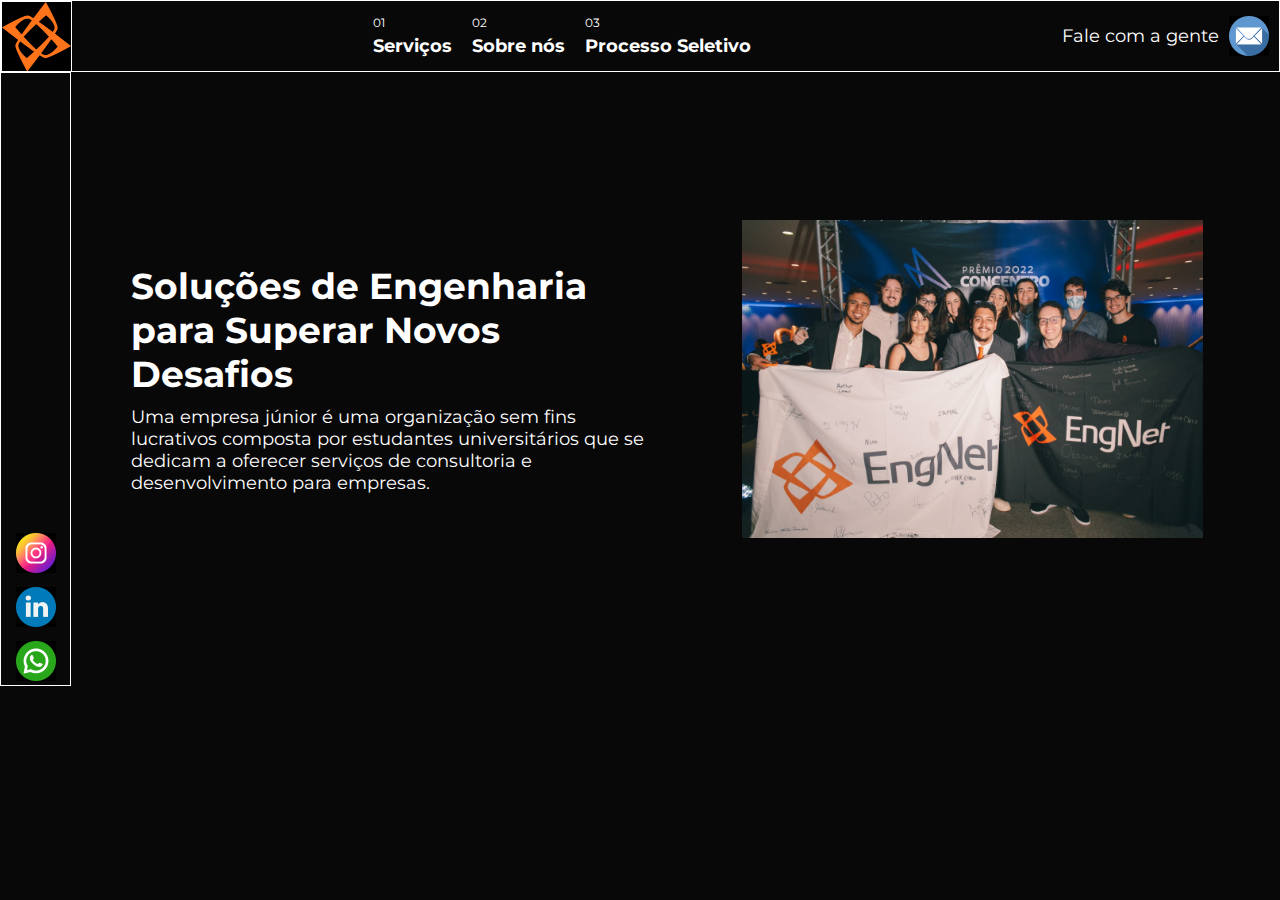
<file: index.html>
<!DOCTYPE html>
<html lang="pt-BR">
<head>
    <meta charset="UTF-8">
    <meta name="viewport" content="width=device-width, initial-scale=1.0">
    <title>EngNet</title>
    <link href="https://fonts.googleapis.com/css2?family=Montserrat:wght@400;700&display=swap" rel="stylesheet">
    <link rel="stylesheet" href="styles.css">
</head>
<body>
    <header>
        <div class="logo">
            <img src="./img/logoEngNet.png" alt="EngNet Logo">
        </div>
        <nav>
            <ol>
                <li><span>01</span><a href="services.html">Serviços</a></li>
                <li><span>02</span><a href="#sobre-nos">Sobre nós</a></li>
                <li><span>03</span><a href="#processo-seletivo">Processo Seletivo</a></li>
            </ol>
        </nav>
        <div class="contact">
            <a href="mailto:example@example.com" class="contact-link">
                <span>Fale com a gente</span>
                <img src="./img/email.png" alt="Email Icon">
            </a>
        </div>
    </header>
    <div class="main-container">
        <div class="social-links">
            <a href="https://www.instagram.com/engnetconsultoria/" target="_blank">
                <img src="./img/instagram.png" alt="Instagram">
            </a>
            <a href="https://www.linkedin.com/company/engnet-consultoria-s-c/" target="_blank">
                <img src="./img/linkedin.png" alt="LinkedIn">
            </a>
            <a href="https://wa.me/5561981689963" target="_blank">
                <img src="./img/zap.png" alt="WhatsApp">
            </a>
        </div>

        <div class="contents-card">
            <div class="card-text">
                <h1>Soluções de Engenharia para Superar Novos Desafios</h1>
                <p>Uma empresa júnior é uma organização sem fins lucrativos composta por estudantes universitários que se dedicam a oferecer serviços de consultoria e desenvolvimento para empresas.</p>
            </div>
            <div class="card-image">
                <img src="./img/equipe.png" alt="Equipe EngNet">
            </div>
        </div>
    </div>
</body>
</html>
</file>
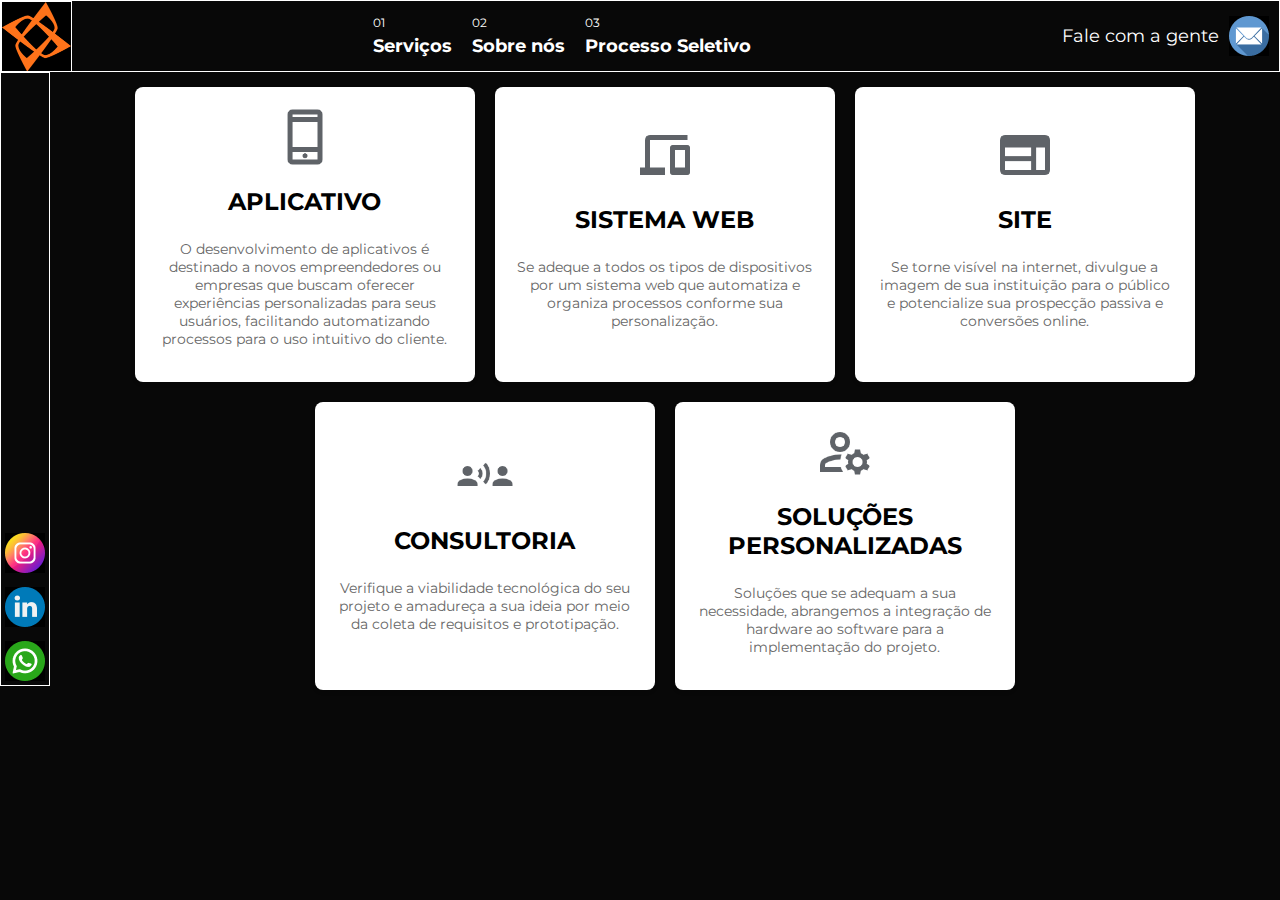
<file: services.html>
<!DOCTYPE html>
<html lang="pt-BR">
<head>
    <meta charset="UTF-8">
    <meta name="viewport" content="width=device-width, initial-scale=1.0">
    <title>EngNet</title>
    <link href="https://fonts.googleapis.com/css2?family=Montserrat:wght@400;700&display=swap" rel="stylesheet">
    <link rel="stylesheet" href="styles.css">
</head>
<body>
    <header>
        <div class="logo">
            <img src="./img/logoEngNet.png" alt="EngNet Logo">
        </div>
        <nav>
            <ol>
                <li><span>01</span><a href="services.html">Serviços</a></li>
                <li><span>02</span><a href="#sobre-nos">Sobre nós</a></li>
                <li><span>03</span><a href="#processo-seletivo">Processo Seletivo</a></li>
            </ol>
        </nav>

        <div class="contact">
            <a href="mailto:example@example.com" class="contact-link">
                <span>Fale com a gente</span>
                <img src="./img/email.png" alt="Email Icon">
            </a>
        </div>
    </header>
    <div class="main-container">
        <div class="social-links">
            <a href="https://www.instagram.com/engnetconsultoria/" target="_blank">
                <img src="./img/instagram.png" alt="Instagram">
            </a>
            <a href="https://www.linkedin.com/company/engnet-consultoria-s-c/" target="_blank">
                <img src="./img/linkedin.png" alt="LinkedIn">
            </a>
            <a href="https://wa.me/5561981689963" target="_blank">
                <img src="./img/zap.png" alt="WhatsApp">
            </a>
        </div>
        <div class="container">
            <div class="card">
                <img src="./img/icon/phone_iphone_24dp_FILL0_wght400_GRAD0_opsz24.png" alt="Icone Aplicativo">
                <h2>APLICATIVO</h2>
                <p>O desenvolvimento de aplicativos é destinado a novos empreendedores ou empresas que buscam oferecer experiências personalizadas para seus usuários, facilitando automatizando processos para o uso intuitivo do cliente.</p>
            </div>
            <div class="card">
                <img src="./img/icon/devices_24dp_FILL0_wght400_GRAD0_opsz24.png" alt="Icone Sistema Web">
                <h2>SISTEMA WEB</h2>
                <p>Se adeque a todos os tipos de dispositivos por um sistema web que automatiza e organiza processos conforme sua personalização.</p>
            </div>
            <div class="card">
                <img src="./img/icon/web_24dp_FILL0_wght400_GRAD0_opsz24.png" alt="Icone Site">
                <h2>SITE</h2>
                <p>Se torne visível na internet, divulgue a imagem de sua instituição para o público e potencialize sua prospecção passiva e conversões online.</p>
            </div>
            <div class="card">
                <img src="./img/icon/communication_24dp_FILL0_wght400_GRAD0_opsz24.png" alt="Icone Consultoria">
                <h2>CONSULTORIA</h2>
                <p>Verifique a viabilidade tecnológica do seu projeto e amadureça a sua ideia por meio da coleta de requisitos e prototipação.</p>
            </div>
            <div class="card">
                <img src="./img/icon/manage_accounts_24dp_FILL0_wght400_GRAD0_opsz24.png" alt="Icone Soluções Personalizadas">
                <h2>SOLUÇÕES PERSONALIZADAS</h2>
                <p>Soluções que se adequam a sua necessidade, abrangemos a integração de hardware ao software para a implementação do projeto.</p>
            </div>
        </div>
    </div>
</body>
</html>
</file>
<file: styles.css>
body {
    font-family: 'Montserrat', sans-serif;
    margin: 0;
    padding: 0;
    background-color: #080808;
    color: #fff;
}

header {
    height: 70px;
    display: flex;
    justify-content: space-between;
    align-items: center;
    background-color: #080808;
    border: 1px solid white;
}

.logo img {
    width: 69px;
    height: 69px;
    border: 1px solid white;
    margin-top: 5px;
}

nav ol {
    display: flex;
    gap: 20px;
    padding: 0;
    margin: 0;
}

nav li {
    display: flex;
    flex-direction: column;
    /* align-items: center; */
    gap: 5px;
}

nav li span {
    color: #ffffff;
    font-size: 12px;
    justify-content: start;
}

nav a {
    color: #fff;
    text-decoration: none;
    font-size: 18px;
    font-weight: bold;
}

.contact-container {
    display: flex;
    align-items: center;
}

.contact-link {
    display: flex;
    align-items: center;
    gap: 10px;
    color: #fff;
    text-decoration: none;
    font-size: 18px;
    padding: 5px 10px;
}

.contact-link img {
    width: 40px;
    height: 40px;
}

.main-container{
    display: flex;
}

.contents-card {
    width: 90%;
    max-width: 1490px;
    display: flex;
    flex-direction: row;
    align-items: center;
    padding: 10px;
}

.card-text {
    width: 500px;
    flex: 1;
    padding: 50px;
}

.card-text h1 {
    font-size: 36px;
    margin: 0;
}

.card-text p {
    font-size: 18px;
    margin: 10px 0 0;
}

.card-image {
    flex: 0 0 40%;
    display: flex;
    justify-content: center;
    align-items: center;
    padding: 30px;
}

.card-image img {
    width: 100%;
    height: auto;
}


.social-links {
    height: 612px;
    width: 69px;
    border: 1px solid white;
    position: left;
    bottom: 20px;
    left: 20px;
    display: flex;
    flex-direction: column;
    gap: 10px;
    align-items: center;
    justify-content: flex-end;
}

.social-links a img {
    width: 40px;
    height: 40px;
}

@media (max-width: 768px) {
    .card-container {
        flex-direction: column;
    }

    .card-text, .card-image {
        flex: 1 1 100%;
    }
}

/* Services  */

.container{
    padding-top: 15px;
    display: flex;
    justify-content: center;
    flex-wrap: wrap;
    gap: 20px;
    max-width: 1400px;
}

.card {
    background-color: #fff;
    border-radius: 8px;
    box-shadow: 0 2px 4px rgba(0, 0, 0, 0.1);
    width: 300px;
    padding: 20px;
    text-align: center;
    display: flex;
    flex-direction: column;
    align-items: center;
    justify-content: center;
}

.card img {
    width: 60px;
    height: 60px;
    margin-bottom: 20px;
}

.card h2 {
    color: black;
    font-size: 24px;
    margin: 0 0 10px;
}

.card p {
    font-size: 14px;
    color: #666;
}
</file>
